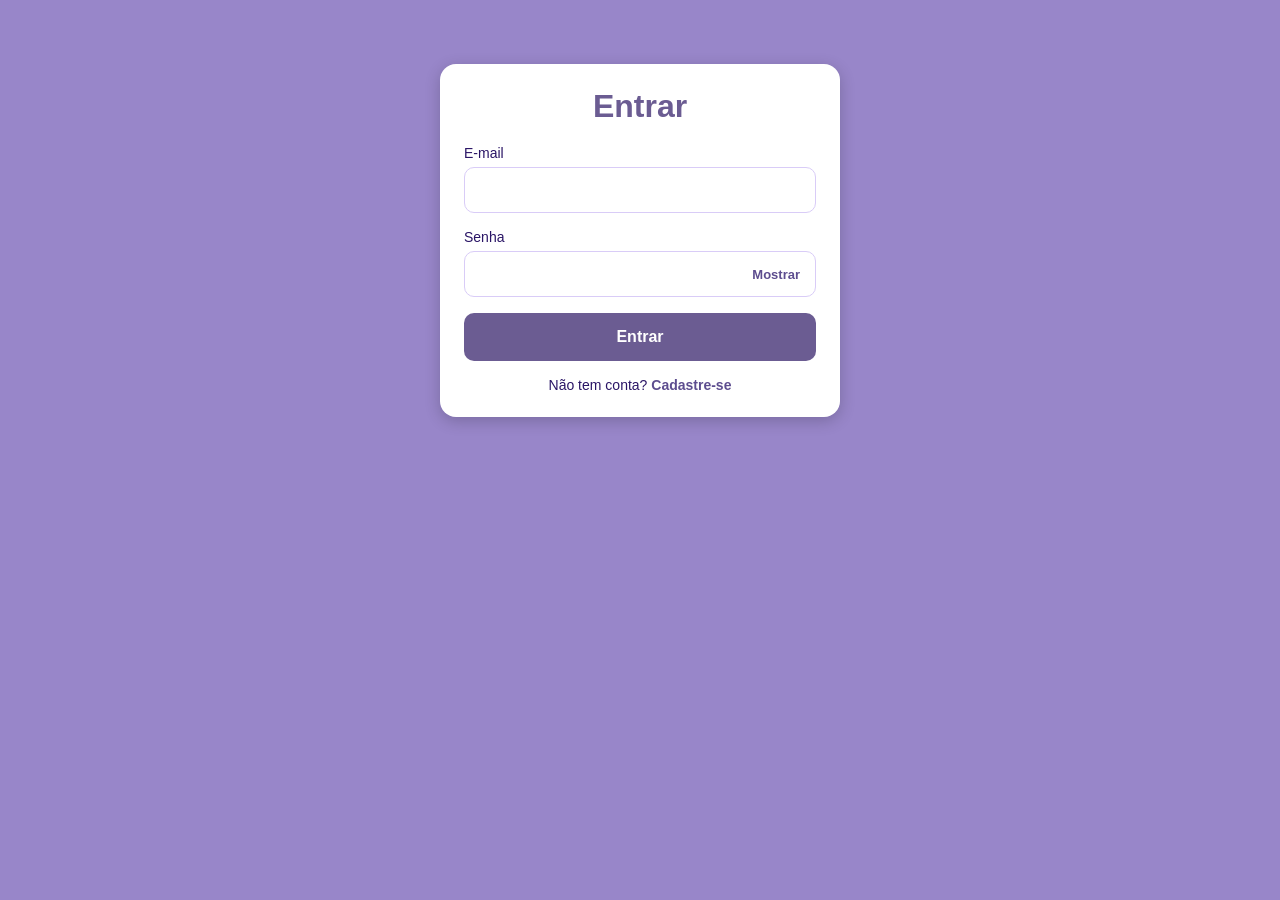
<file: www/index.html>
<!DOCTYPE html>
<html lang="pt-BR">
<head>
  <meta charset="utf-8">
  <meta name="viewport" content="width=device-width, initial-scale=1">
  <link rel="stylesheet" href="css/style.css">
  <title>Login</title>
</head>
<body data-pagina="login">
  <div class="caixa">
    <h1>Entrar</h1>

    <form id="form-login" novalidate>
      <p class="alerta" role="alert"></p>

      <div class="campo">
        <label for="email">E-mail</label>
        <input id="email" name="email" type="email" autocomplete="email">
        <small class="erro"></small>
      </div>

      <div class="campo">
        <label for="senha">Senha</label>
        <div class="senha-wrap">
          <input id="senha" name="senha" type="password" autocomplete="current-password">
          <button type="button" class="ver-senha" aria-pressed="false">Mostrar</button>
        </div>
        <small class="erro"></small>
      </div>

      <button type="submit" class="botao">Entrar</button>
    </form>

    <p class="link">Não tem conta? <a href="cadastro.html">Cadastre-se</a></p>
  </div>

  <script src="js/app.js"></script>
</body>
</html>
</file>
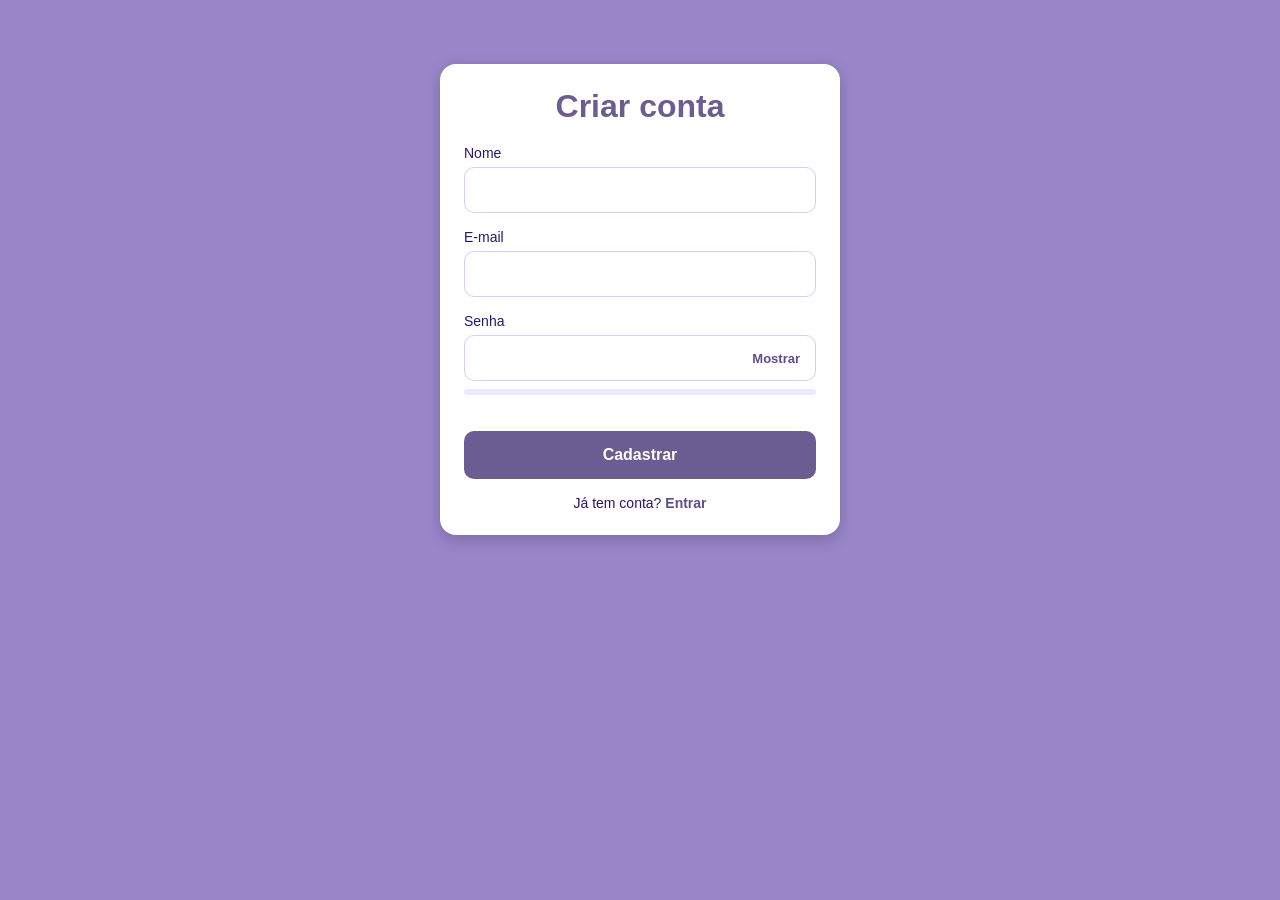
<file: www/cadastro.html>
<!DOCTYPE html>
<html lang="pt-BR">
<head>
  <meta charset="utf-8">
  <meta name="viewport" content="width=device-width, initial-scale=1">
  <link rel="stylesheet" href="css/style.css">
  <title>Cadastro</title>
</head>
<body data-pagina="cadastro">
  <div class="caixa">
    <h1>Criar conta</h1>

    <form id="form-cadastro" novalidate>
      <p class="alerta" role="alert"></p>

      <div class="campo">
        <label for="nome">Nome</label>
        <input id="nome" name="nome" type="text" autocomplete="name">
        <small class="erro"></small>
      </div>

      <div class="campo">
        <label for="email">E-mail</label>
        <input id="email" name="email" type="email" autocomplete="email">
        <small class="erro"></small>
      </div>

      <div class="campo">
        <label for="senha">Senha</label>
        <div class="senha-wrap">
          <input id="senha" name="senha" type="password" autocomplete="new-password">
          <button type="button" class="ver-senha" aria-pressed="false">Mostrar</button>
        </div>
        <div class="forca"><span></span></div>
        <small class="forca-texto" aria-live="polite"></small>
        <small class="erro"></small>
      </div>

      <button type="submit" class="botao">Cadastrar</button>
    </form>

    <p class="link">Já tem conta? <a href="index.html">Entrar</a></p>
  </div>

  <script src="js/app.js"></script>
</body>
</html>
</file>
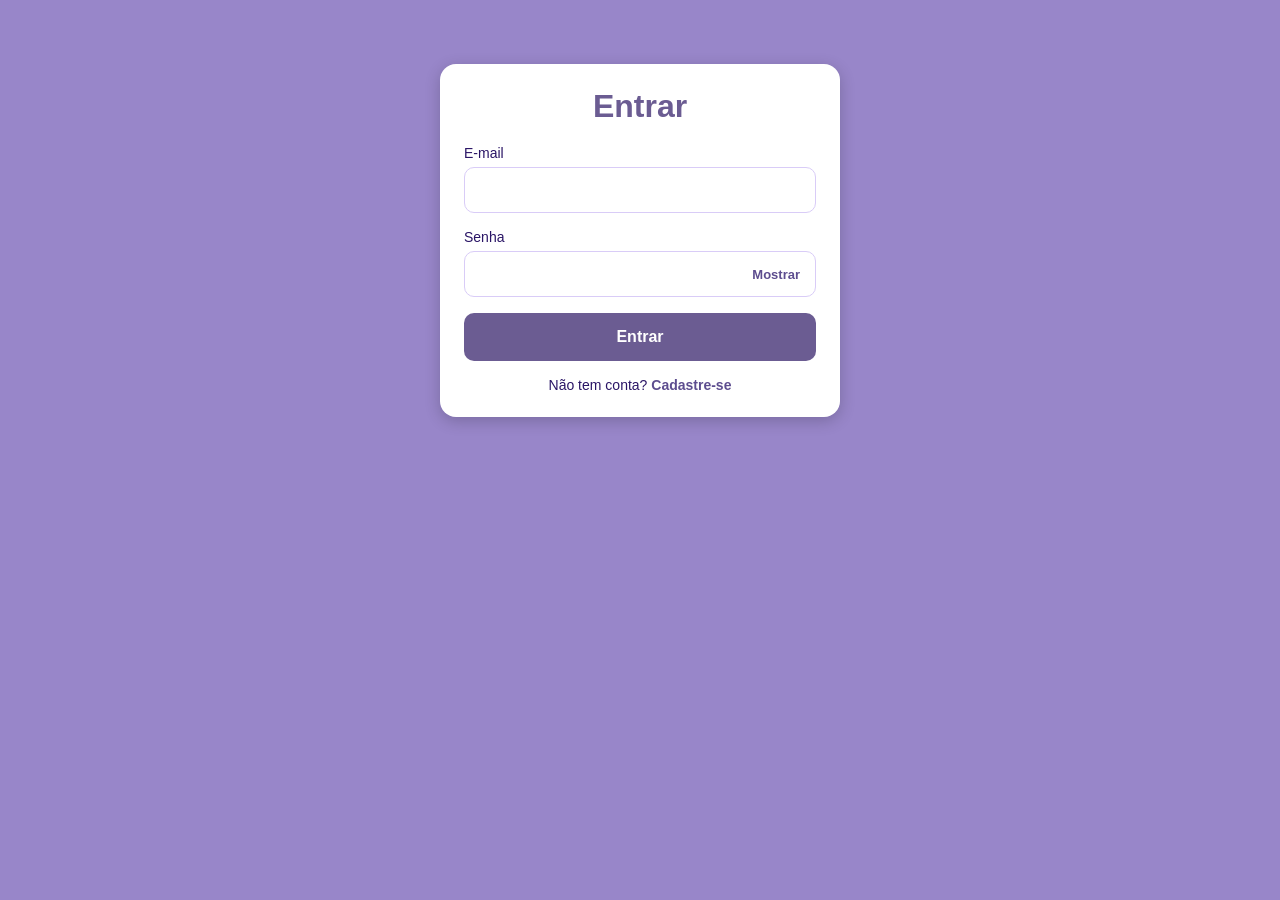
<file: www/home.html>
<!DOCTYPE html>
<html lang="pt-BR">
<head>
  <meta charset="utf-8">
  <meta name="viewport" content="width=device-width, initial-scale=1">
  <link rel="stylesheet" href="css/style.css">
  <title>Home</title>
</head>
<body data-pagina="home">
  <div class="caixa">
    <div class="perfil">
      <div class="avatar" id="avatar" aria-hidden="true"></div>
      <h1 id="saudacao">Bem-vindo!</h1>
      <p class="email" id="email"></p>
    </div>

    <button type="button" class="botao secundario" id="sair">Sair</button>
  </div>

  <script src="js/app.js"></script>
</body>
</html>
</file>
<file: www/css/style.css>
:root {
  --fundo: #9886c9;
  --texto: #2a1566;
  --titulo: #6b5c92;
  --destaque: #6b5c92;
  --destaque-hover: #594a7e;
  --link: #5d4d8f;
  --borda: #d9ccf7;
  --erro: #b3261e;
  --erro-fundo: #fdecea;
  --ok: #2e7d32;
}

* { box-sizing: border-box; margin: 0; padding: 0; }

body {
  font-family: Arial, sans-serif;
  background: var(--fundo);
  color: var(--texto);
  padding: 24px;
  min-height: 100vh;
}

.caixa {
  max-width: 400px;
  margin: 40px auto;
  background: #fff;
  padding: 24px;
  border-radius: 16px;
  box-shadow: 0 4px 16px rgba(0, 0, 0, 0.2);
  animation: entrada 0.4s ease-out both;
}

@keyframes entrada {
  from { opacity: 0; transform: translateY(12px); }
  to   { opacity: 1; transform: none; }
}

h1 { color: var(--titulo); margin-bottom: 20px; text-align: center; }

/* ---------- Campos ---------- */
.campo { margin-bottom: 16px; }

label { display: block; margin-bottom: 6px; font-size: 14px; }

input {
  width: 100%;
  height: 46px;
  padding: 0 12px;
  border: 1px solid var(--borda);
  border-radius: 10px;
  font-size: 16px;
  color: var(--texto);
  transition: border-color 0.2s, box-shadow 0.2s;
}

input:hover { border-color: #b7a5ec; }

input:focus {
  outline: none;
  border-color: var(--destaque);
  box-shadow: 0 0 0 3px rgba(107, 92, 146, 0.25);
}

.campo.invalido input { border-color: var(--erro); }
.campo.invalido input:focus { box-shadow: 0 0 0 3px rgba(179, 38, 30, 0.2); }

.erro {
  display: block;
  min-height: 0;
  margin-top: 4px;
  font-size: 13px;
  color: var(--erro);
}

/* Campo de senha com botão de mostrar/ocultar */
.senha-wrap { position: relative; }
.senha-wrap input { padding-right: 76px; }

.ver-senha {
  position: absolute;
  top: 50%;
  right: 8px;
  transform: translateY(-50%);
  background: none;
  border: 0;
  padding: 6px 8px;
  border-radius: 6px;
  font-size: 13px;
  font-weight: bold;
  color: var(--link);
  cursor: pointer;
}
.ver-senha:hover { background: #f1ecfc; }

/* Barra de força da senha */
.forca { height: 6px; margin-top: 8px; background: #eee8fb; border-radius: 3px; overflow: hidden; }
.forca span { display: block; height: 100%; width: 0; border-radius: 3px; transition: width 0.25s, background 0.25s; }
.forca-texto { display: block; margin-top: 4px; font-size: 12px; min-height: 16px; }

/* ---------- Botão ---------- */
.botao {
  display: block;
  width: 100%;
  height: 48px;
  line-height: 48px;
  background: var(--destaque);
  color: #fff;
  text-align: center;
  text-decoration: none;
  border: 0;
  border-radius: 10px;
  font-family: inherit;
  font-size: 16px;
  font-weight: bold;
  cursor: pointer;
  transition: background 0.2s, transform 0.1s;
}
.botao:hover { background: var(--destaque-hover); }
.botao:active { transform: scale(0.98); }
.botao:focus-visible { outline: 3px solid #2a1566; outline-offset: 2px; }
.botao:disabled { opacity: 0.6; cursor: wait; }

.botao.secundario {
  background: #fff;
  color: var(--destaque);
  border: 2px solid var(--destaque);
  line-height: 44px;
}
.botao.secundario:hover { background: #f1ecfc; }

/* ---------- Links e textos ---------- */
.link { text-align: center; margin-top: 16px; font-size: 14px; }
.link a { color: var(--link); font-weight: bold; text-decoration: none; }
.link a:hover { text-decoration: underline; }
a:focus-visible { outline: 3px solid var(--destaque); outline-offset: 2px; border-radius: 4px; }

.texto { text-align: center; margin-bottom: 24px; }

/* ---------- Alerta de formulário ---------- */
.alerta {
  display: none;
  margin-bottom: 16px;
  padding: 12px;
  border-radius: 10px;
  background: var(--erro-fundo);
  color: var(--erro);
  font-size: 14px;
}
.alerta.visivel { display: block; animation: tremer 0.3s; }

@keyframes tremer {
  25% { transform: translateX(-6px); }
  75% { transform: translateX(6px); }
}

/* ---------- Home ---------- */
.perfil {
  text-align: center;
  margin-bottom: 24px;
}
.avatar {
  display: inline-flex;
  align-items: center;
  justify-content: center;
  width: 72px;
  height: 72px;
  margin-bottom: 12px;
  border-radius: 50%;
  background: var(--destaque);
  color: #fff;
  font-size: 28px;
  font-weight: bold;
}
.perfil .email { font-size: 14px; color: #7969a3; margin-top: 4px; word-break: break-all; }

/* ---------- Mobile e acessibilidade ---------- */
@media (max-width: 480px) {
  body { padding: 12px; }
  .caixa { margin: 16px auto; padding: 20px; }
}

@media (prefers-reduced-motion: reduce) {
  *, *::before, *::after { animation: none !important; transition: none !important; }
}
</file>
